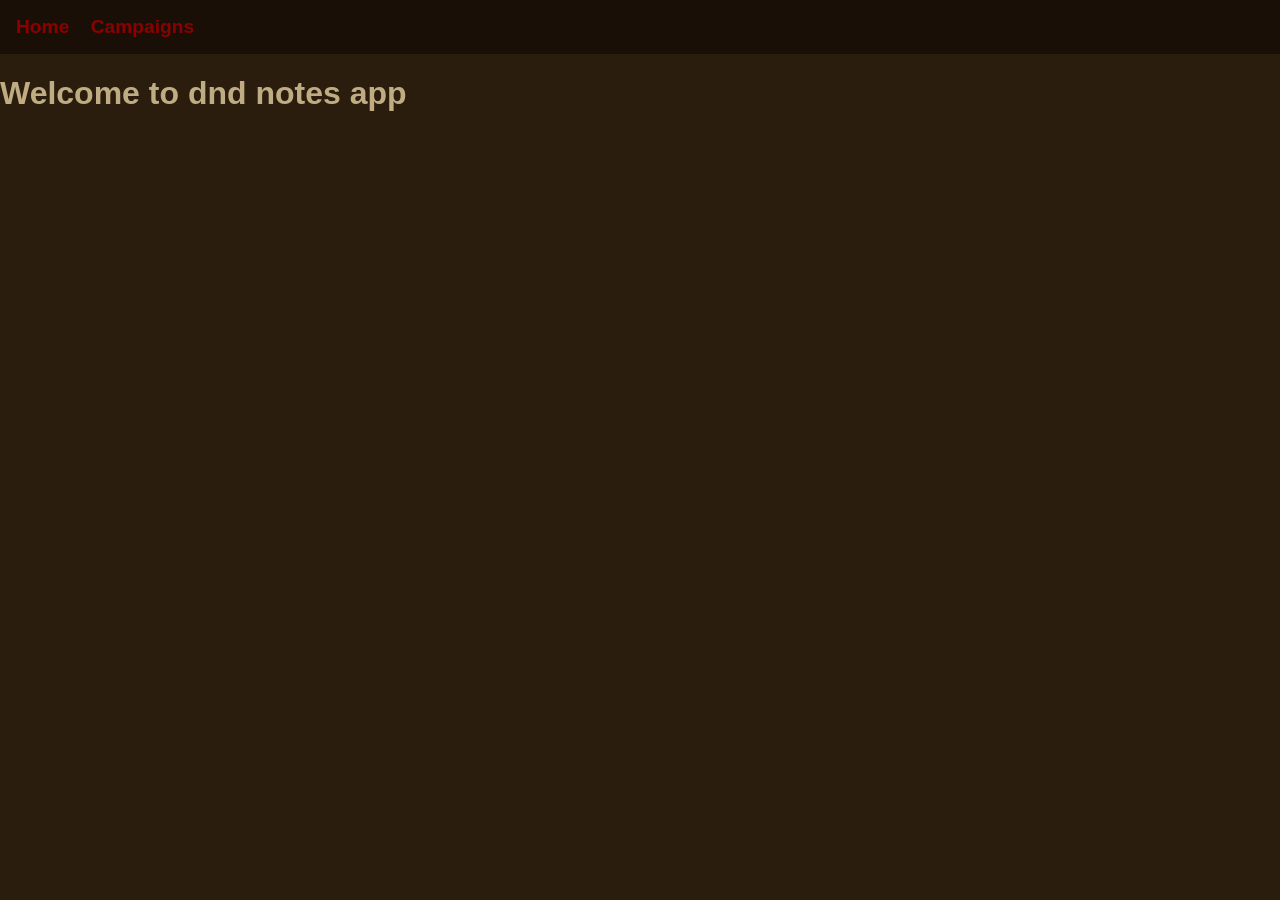
<file: dnd-notetaker/index.html>
<!DOCTYPE html>
<html lang="en">
<head>
    <meta charset="UTF-8">
    <title> D&D Notes</title>
    <link rel="stylesheet" href="css/style.css">
</head>
<body>
    <!-- page content -->
    <nav>
        <a href="index.html">Home</a>
        <a href="pages/campaigns.html">Campaigns</a>
    </nav>

    <main>
        <h1>Welcome to dnd notes app</h1>
    </main>
</body>
</html>
</file>
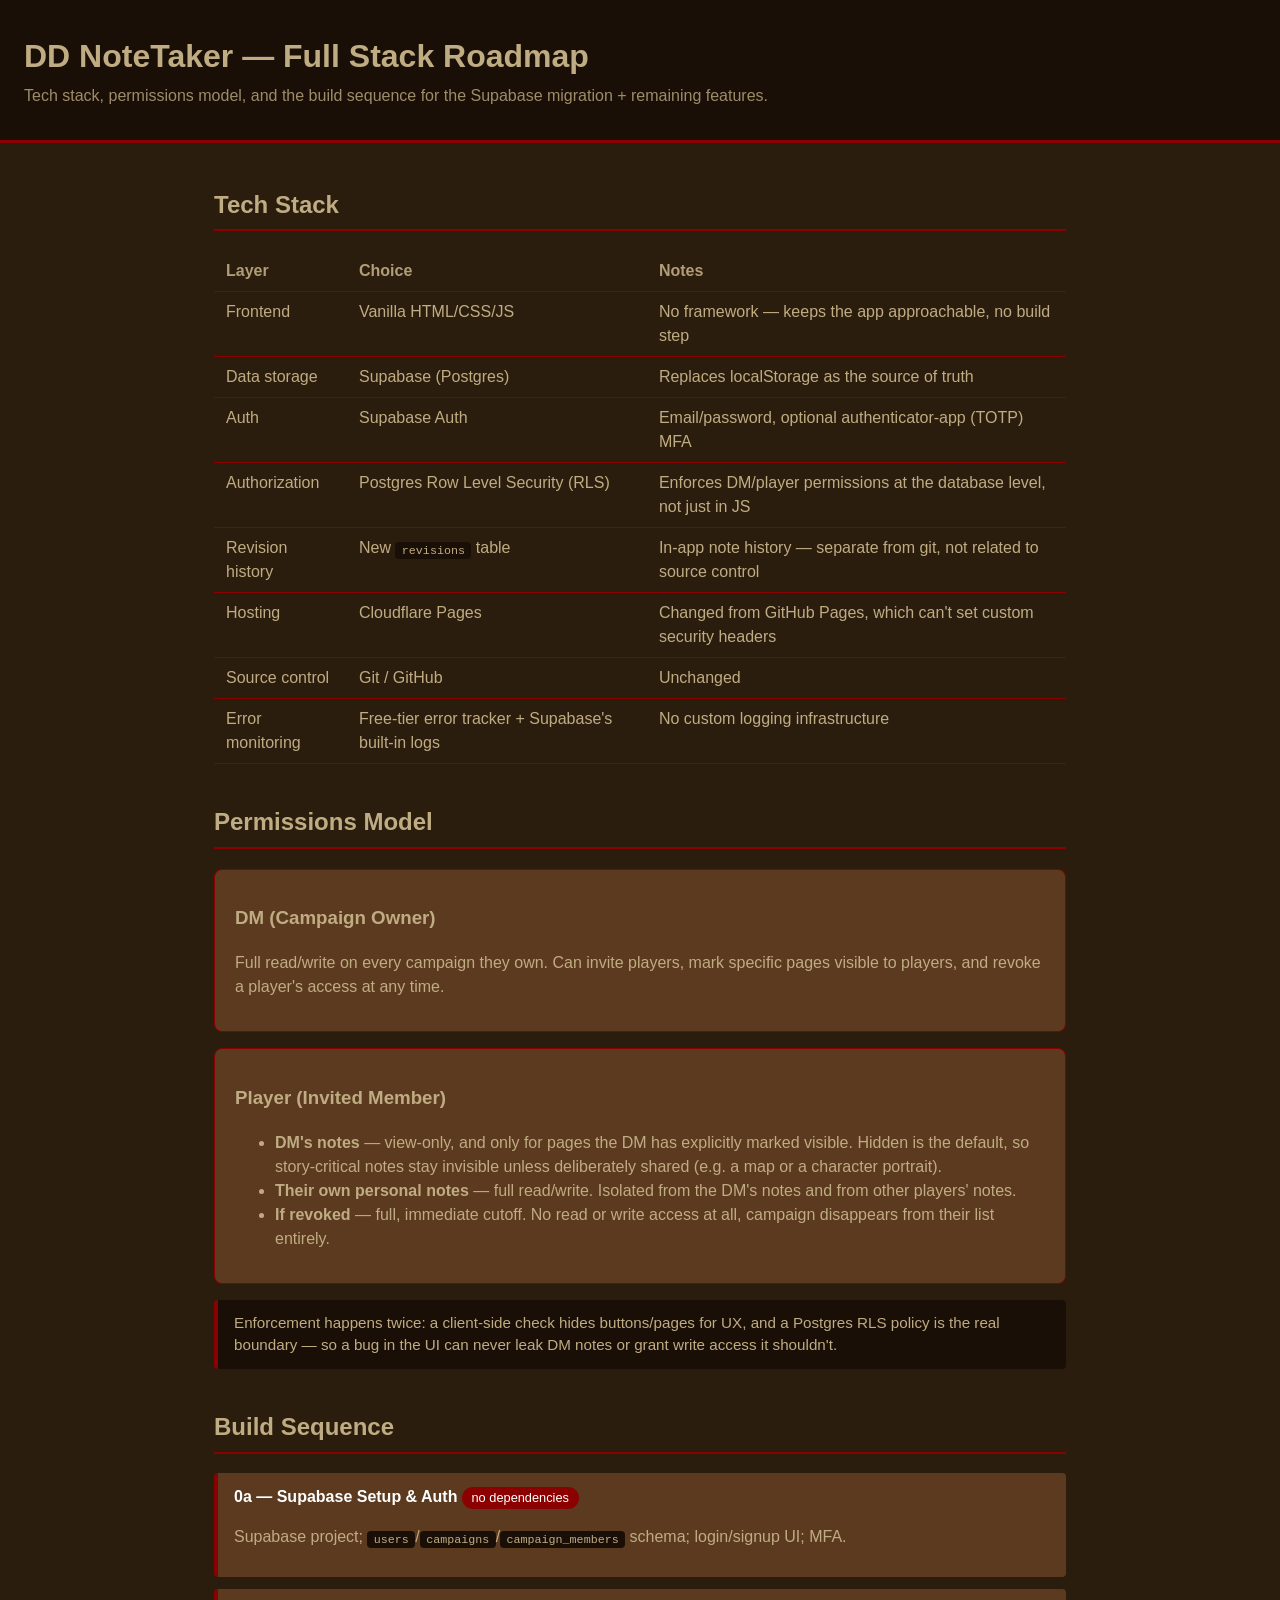
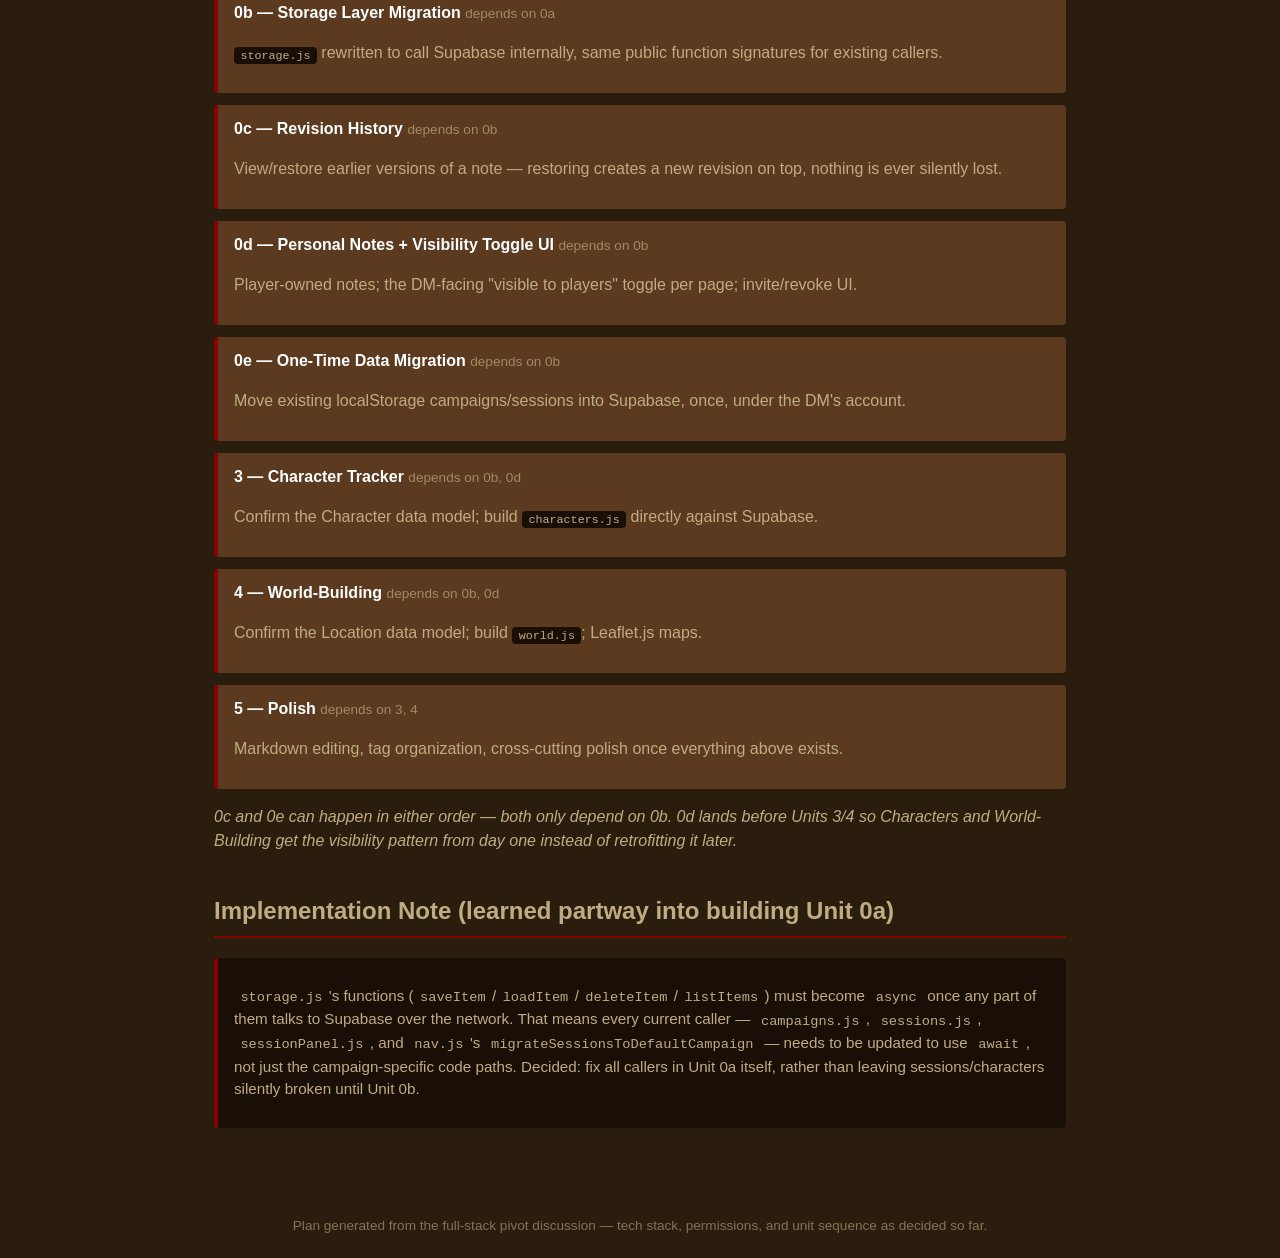
<file: dnd-notetaker/roadmap.html>
<!DOCTYPE html>
<html lang="en">
<head>
<meta charset="UTF-8">
<title>DD NoteTaker — Full Stack Roadmap</title>
<style>
  :root {
    --color-bg: #2b1d0e;
    --color-text: #c0ac82;
    --color-accent: #8b0000;
    --color-nav: #1a0f07;
    --color-card: #5b3a1f;
  }
  * { box-sizing: border-box; }
  body {
    background-color: var(--color-bg);
    color: var(--color-text);
    font-family: sans-serif;
    margin: 0;
    line-height: 1.5;
  }
  header {
    background-color: var(--color-nav);
    padding: 2rem 1.5rem;
    border-bottom: 3px solid var(--color-accent);
  }
  header h1 { margin: 0 0 0.25rem 0; color: var(--color-text); }
  header p { margin: 0; opacity: 0.8; }
  main {
    max-width: 900px;
    margin: 0 auto;
    padding: 1.5rem;
  }
  section {
    margin-bottom: 2.5rem;
  }
  h2 {
    color: var(--color-text);
    border-bottom: 2px solid var(--color-accent);
    padding-bottom: 0.4rem;
  }
  h3 { color: var(--color-text); }
  .card {
    background-color: var(--color-card);
    border: 1px solid var(--color-accent);
    border-radius: 8px;
    padding: 1rem 1.25rem;
    margin-bottom: 1rem;
  }
  table {
    width: 100%;
    border-collapse: collapse;
    margin-bottom: 1rem;
  }
  th, td {
    text-align: left;
    padding: 0.5rem 0.75rem;
    border-bottom: 1px solid var(--color-accent);
    vertical-align: top;
  }
  th { color: var(--color-text); opacity: 0.9; }
  .tag {
    display: inline-block;
    background-color: var(--color-accent);
    color: #fff;
    border-radius: 999px;
    padding: 0.1rem 0.6rem;
    font-size: 0.8rem;
    margin-right: 0.3rem;
  }
  .timeline {
    list-style: none;
    padding: 0;
    margin: 0;
  }
  .timeline li {
    background-color: var(--color-card);
    border-left: 4px solid var(--color-accent);
    border-radius: 4px;
    padding: 0.75rem 1rem;
    margin-bottom: 0.75rem;
  }
  .timeline .unit-id {
    font-weight: bold;
    color: #fff;
  }
  .timeline .depends {
    opacity: 0.7;
    font-size: 0.85rem;
  }
  .note {
    background-color: var(--color-nav);
    border-left: 4px solid var(--color-accent);
    padding: 0.75rem 1rem;
    border-radius: 4px;
    font-size: 0.95rem;
  }
  code {
    background-color: var(--color-nav);
    padding: 0.1rem 0.4rem;
    border-radius: 4px;
    font-size: 0.9em;
  }
  footer {
    text-align: center;
    opacity: 0.6;
    padding: 1.5rem;
    font-size: 0.85rem;
  }
</style>
</head>
<body>

<header>
  <h1>DD NoteTaker — Full Stack Roadmap</h1>
  <p>Tech stack, permissions model, and the build sequence for the Supabase migration + remaining features.</p>
</header>

<main>

  <section>
    <h2>Tech Stack</h2>
    <table>
      <tr><th>Layer</th><th>Choice</th><th>Notes</th></tr>
      <tr><td>Frontend</td><td>Vanilla HTML/CSS/JS</td><td>No framework — keeps the app approachable, no build step</td></tr>
      <tr><td>Data storage</td><td>Supabase (Postgres)</td><td>Replaces localStorage as the source of truth</td></tr>
      <tr><td>Auth</td><td>Supabase Auth</td><td>Email/password, optional authenticator-app (TOTP) MFA</td></tr>
      <tr><td>Authorization</td><td>Postgres Row Level Security (RLS)</td><td>Enforces DM/player permissions at the database level, not just in JS</td></tr>
      <tr><td>Revision history</td><td>New <code>revisions</code> table</td><td>In-app note history — separate from git, not related to source control</td></tr>
      <tr><td>Hosting</td><td>Cloudflare Pages</td><td>Changed from GitHub Pages, which can't set custom security headers</td></tr>
      <tr><td>Source control</td><td>Git / GitHub</td><td>Unchanged</td></tr>
      <tr><td>Error monitoring</td><td>Free-tier error tracker + Supabase's built-in logs</td><td>No custom logging infrastructure</td></tr>
    </table>
  </section>

  <section>
    <h2>Permissions Model</h2>
    <div class="card">
      <h3>DM (Campaign Owner)</h3>
      <p>Full read/write on every campaign they own. Can invite players, mark specific pages visible to players, and revoke a player's access at any time.</p>
    </div>
    <div class="card">
      <h3>Player (Invited Member)</h3>
      <ul>
        <li><strong>DM's notes</strong> — view-only, and only for pages the DM has explicitly marked visible. Hidden is the default, so story-critical notes stay invisible unless deliberately shared (e.g. a map or a character portrait).</li>
        <li><strong>Their own personal notes</strong> — full read/write. Isolated from the DM's notes and from other players' notes.</li>
        <li><strong>If revoked</strong> — full, immediate cutoff. No read or write access at all, campaign disappears from their list entirely.</li>
      </ul>
    </div>
    <div class="note">
      Enforcement happens twice: a client-side check hides buttons/pages for UX, and a Postgres RLS policy is the real boundary — so a bug in the UI can never leak DM notes or grant write access it shouldn't.
    </div>
  </section>

  <section>
    <h2>Build Sequence</h2>
    <ul class="timeline">
      <li>
        <span class="unit-id">0a — Supabase Setup &amp; Auth</span> <span class="tag">no dependencies</span>
        <p>Supabase project; <code>users</code>/<code>campaigns</code>/<code>campaign_members</code> schema; login/signup UI; MFA.</p>
      </li>
      <li>
        <span class="unit-id">0b — Storage Layer Migration</span> <span class="depends">depends on 0a</span>
        <p><code>storage.js</code> rewritten to call Supabase internally, same public function signatures for existing callers.</p>
      </li>
      <li>
        <span class="unit-id">0c — Revision History</span> <span class="depends">depends on 0b</span>
        <p>View/restore earlier versions of a note — restoring creates a new revision on top, nothing is ever silently lost.</p>
      </li>
      <li>
        <span class="unit-id">0d — Personal Notes + Visibility Toggle UI</span> <span class="depends">depends on 0b</span>
        <p>Player-owned notes; the DM-facing "visible to players" toggle per page; invite/revoke UI.</p>
      </li>
      <li>
        <span class="unit-id">0e — One-Time Data Migration</span> <span class="depends">depends on 0b</span>
        <p>Move existing localStorage campaigns/sessions into Supabase, once, under the DM's account.</p>
      </li>
      <li>
        <span class="unit-id">3 — Character Tracker</span> <span class="depends">depends on 0b, 0d</span>
        <p>Confirm the Character data model; build <code>characters.js</code> directly against Supabase.</p>
      </li>
      <li>
        <span class="unit-id">4 — World-Building</span> <span class="depends">depends on 0b, 0d</span>
        <p>Confirm the Location data model; build <code>world.js</code>; Leaflet.js maps.</p>
      </li>
      <li>
        <span class="unit-id">5 — Polish</span> <span class="depends">depends on 3, 4</span>
        <p>Markdown editing, tag organization, cross-cutting polish once everything above exists.</p>
      </li>
    </ul>
    <p><em>0c and 0e can happen in either order — both only depend on 0b. 0d lands before Units 3/4 so Characters and World-Building get the visibility pattern from day one instead of retrofitting it later.</em></p>
  </section>

  <section>
    <h2>Implementation Note (learned partway into building Unit 0a)</h2>
    <div class="note">
      <p><code>storage.js</code>'s functions (<code>saveItem</code>/<code>loadItem</code>/<code>deleteItem</code>/<code>listItems</code>) must become <code>async</code> once any part of them talks to Supabase over the network. That means every current caller — <code>campaigns.js</code>, <code>sessions.js</code>, <code>sessionPanel.js</code>, and <code>nav.js</code>'s <code>migrateSessionsToDefaultCampaign</code> — needs to be updated to use <code>await</code>, not just the campaign-specific code paths. Decided: fix all callers in Unit 0a itself, rather than leaving sessions/characters silently broken until Unit 0b.</p>
    </div>
  </section>

</main>

<footer>
  Plan generated from the full-stack pivot discussion — tech stack, permissions, and unit sequence as decided so far.
</footer>

</body>
</html>
</file>
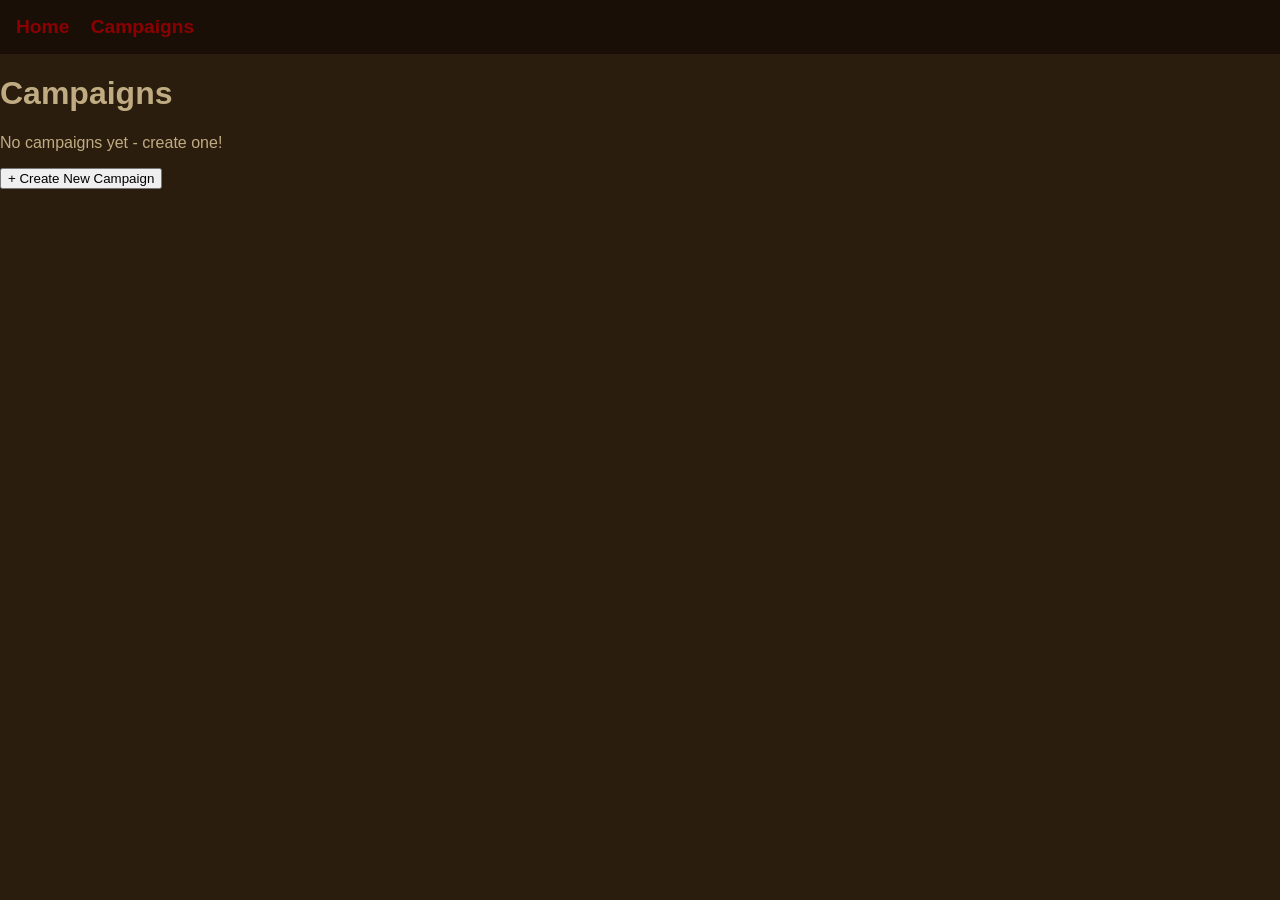
<file: dnd-notetaker/pages/campaigns.html>
<!DOCTYPE html>
<html lang="en">
<head>
    <meta charset="UTF-8">
    <title> Campaigns</title>
    <link rel="stylesheet" href="../css/style.css">
</head>
<body>
    <!-- page content -->
    <nav>
        <a href="../index.html">Home</a>
        <a href="campaigns.html">Campaigns</a>
    </nav>

    <main>
        <h1>Campaigns</h1>
        <div id="campaign-list"></div>
        <button id="new-campaign-btn">+ Create New Campaign</button>
    </main>

    <!-- script tags here -->
    <script src="../js/storage.js"></script>
    <script src="../js/campaigns.js"></script>
</body>
</html>
</file>
<file: dnd-notetaker/css/style.css>
:root {
    --color-bg: #2b1d0e;
    --color-text: #c0ac82;
    --color-accent: #8b0000;
    --color-nav: #1a0f07;
}
 body {
    background-color: var(--color-bg);
    color: var(--color-text);
    font-family: sans-serif;
    margin: 0; 
 }

 nav {
    background-color: var(--color-nav);
    padding: 1rem;
    font-size: 1.2rem;
 }
 nav a{
    color: var(--color-accent);
    text-decoration: none;
    font-weight: bold;
    margin-right: 1rem;
 }
 .card {
    background-color: #5b3a1f;
    padding: 0.5rem 1rem 1rem 1rem;
    margin: 0.5rem;
    border-radius:  8px;
 }
 .session-card {
    background-color: #5b3a1f; /* matches .card */
    padding: 0.5rem 1rem 1rem 1rem;
    margin: 0.5rem;
    border-radius: 8px;
    cursor: pointer; /* signals to the user it's clickable */
    border: 1px solid var(--color-accent);
    max-width: 300px; /* ← add this, adjust to taste */
    position: relative; /* anchors the hover delete button */

}

/* Hover-delete button + inline confirm state (saved cards only, not drafts) */
.session-card .card-delete-btn {
    display: none;
    position: absolute;
    top: 0.5rem;
    right: 0.5rem;
    background-color: #a33;
    color: white;
    border: none;
    border-radius: 4px;
    padding: 0.25rem 0.6rem;
    cursor: pointer;
}

.session-card:hover .card-delete-btn {
    display: inline-block;
}

.session-card.confirming-delete .card-delete-btn {
    display: none;
}

.session-card .delete-confirm {
    display: none;
    align-items: center;
    gap: 0.5rem;
    margin-top: 0.5rem;
    padding-top: 0.5rem;
    border-top: 1px solid var(--color-accent);
}

.session-card.confirming-delete .delete-confirm {
    display: flex;
}

.delete-confirm button {
    padding: 0.3rem 0.7rem;
    border: none;
    border-radius: 4px;
    cursor: pointer;
}

.delete-confirm .confirm-delete-btn {
    background-color: var(--color-accent);
    color: #fff;
}

.delete-confirm .cancel-delete-btn {
    background-color: transparent;
    color: var(--color-text);
    border: 1px solid var(--color-text);
}

 .btn-new-session {
    display: inline-block;
    padding: 0.5rem 1rem;
    background-color: var(--color-accent);
    color: var(--color-bg);
    text-decoration: none;
    border-radius: 4px;
    margin-bottom: 1rem;
}

/* Campaign and character cards - same look as session cards */
.campaign-card,
.character-card {
    background-color: #5b3a1f;
    padding: 0.5rem 1rem 1rem 1rem;
    margin: 0.5rem;
    border-radius: 8px;
    cursor: pointer;
    border: 1px solid var(--color-accent);
    max-width: 300px;
}

.campaign-session-count {
    color: var(--color-text);
    opacity: 0.75;
    font-size: 0.9rem;
}

.tag-list {
    display: flex;
    flex-wrap: wrap;
    gap: 0.35rem;
    margin-top: 0.5rem;
}

.tag-pill {
    background-color: var(--color-accent);
    color: var(--color-bg);
    padding: 0.15rem 0.6rem;
    border-radius: 999px;
    font-size: 0.8rem;
}

/* Breadcrumb showing the active campaign, injected by nav.js */
#nav-breadcrumb a {
    color: var(--color-text);
}

/* Edit mode - shared by session, campaign, and character cards */
.session-card .edit-fields,
.campaign-card .edit-fields,
.character-card .edit-fields {
    display: none;
}

.session-card.editing .field-title,
.session-card.editing .field-date,
.session-card.editing .summary-preview,
.session-card.editing .summary-full,
.campaign-card.editing .field-name,
.campaign-card.editing .field-description,
.campaign-card.editing .campaign-session-count,
.character-card.editing .field-name,
.character-card.editing .field-description,
.character-card.editing .tag-list {
    display: none;
}

.session-card.editing .edit-fields,
.campaign-card.editing .edit-fields,
.character-card.editing .edit-fields {
    display: block;
}

/* Draft cards (still unsaved) have nothing to delete yet */
.new-card .delete-btn {
    display: none;
}

.edit-fields input,
.edit-fields textarea {
    width: 100%;
    box-sizing: border-box;
    margin-bottom: 0.5rem;
}

.edit-actions {
    display: flex;
    gap: 0.5rem;
}

.edit-actions button {
    padding: 0.4rem 0.8rem;
    border: none;
    border-radius: 4px;
    cursor: pointer;
}

.save-btn {
    background-color: var(--color-accent);
    color: var(--color-bg);
}

.cancel-btn {
    background-color: transparent;
    color: var(--color-text);
    border: 1px solid var(--color-text);
}

.delete-btn {
    background-color: #a33;
    color: white;
    margin-left: auto;
}

/* Session Detail Panel - drawer, panes, tabs, split view (js/sessionPanel.js) */
#session-panel-container {
    position: fixed;
    top: 0;
    right: 0;
    height: 100vh;
    display: flex;
    z-index: 50;
}

.panel-pane {
    position: relative;
    width: 380px;
    min-width: 240px;
    max-width: 90vw;
    height: 100%;
    background-color: var(--color-nav);
    border-left: 2px solid var(--color-accent);
    display: flex;
    flex-direction: column;
    box-shadow: -4px 0 12px rgba(0, 0, 0, 0.4);
}

.pane-resize-handle {
    position: absolute;
    top: 0;
    left: -4px;
    width: 8px;
    height: 100%;
    cursor: ew-resize;
}

.pane-tab-bar {
    display: flex;
    background-color: var(--color-bg);
    border-bottom: 1px solid var(--color-accent);
    overflow-x: auto;
}

.pane-tab {
    padding: 0.5rem 0.75rem;
    color: var(--color-text);
    cursor: pointer;
    border-right: 1px solid var(--color-nav);
    white-space: nowrap;
    display: flex;
    align-items: center;
    gap: 0.4rem;
}

.pane-tab.active-tab {
    background-color: var(--color-nav);
    border-bottom: 2px solid var(--color-accent);
}

.pane-tab-close {
    color: var(--color-text);
    opacity: 0.6;
    cursor: pointer;
}

.pane-tab-close:hover {
    opacity: 1;
}

.pane-content {
    flex: 1;
    overflow-y: auto;
    padding: 1rem;
}

.pane-content label {
    display: block;
    margin-top: 0.75rem;
    font-size: 0.85rem;
    opacity: 0.8;
}

.pane-content input,
.pane-content textarea {
    width: 100%;
    box-sizing: border-box;
    background-color: var(--color-bg);
    color: var(--color-text);
    border: 1px solid var(--color-accent);
    border-radius: 4px;
    padding: 0.4rem;
    margin-top: 0.2rem;
}

.pane-content textarea.panel-summary-input {
    min-height: 200px;
    resize: vertical;
}

/* Boundary drop zones for drag-to-split (BR6) - one before/between/after each pane */
.pane-drop-zone {
    width: 12px;
    height: 100%;
    background-color: transparent;
}

.pane-drop-zone.drop-zone-active {
    background-color: var(--color-accent);
    opacity: 0.5;
}
</file>
